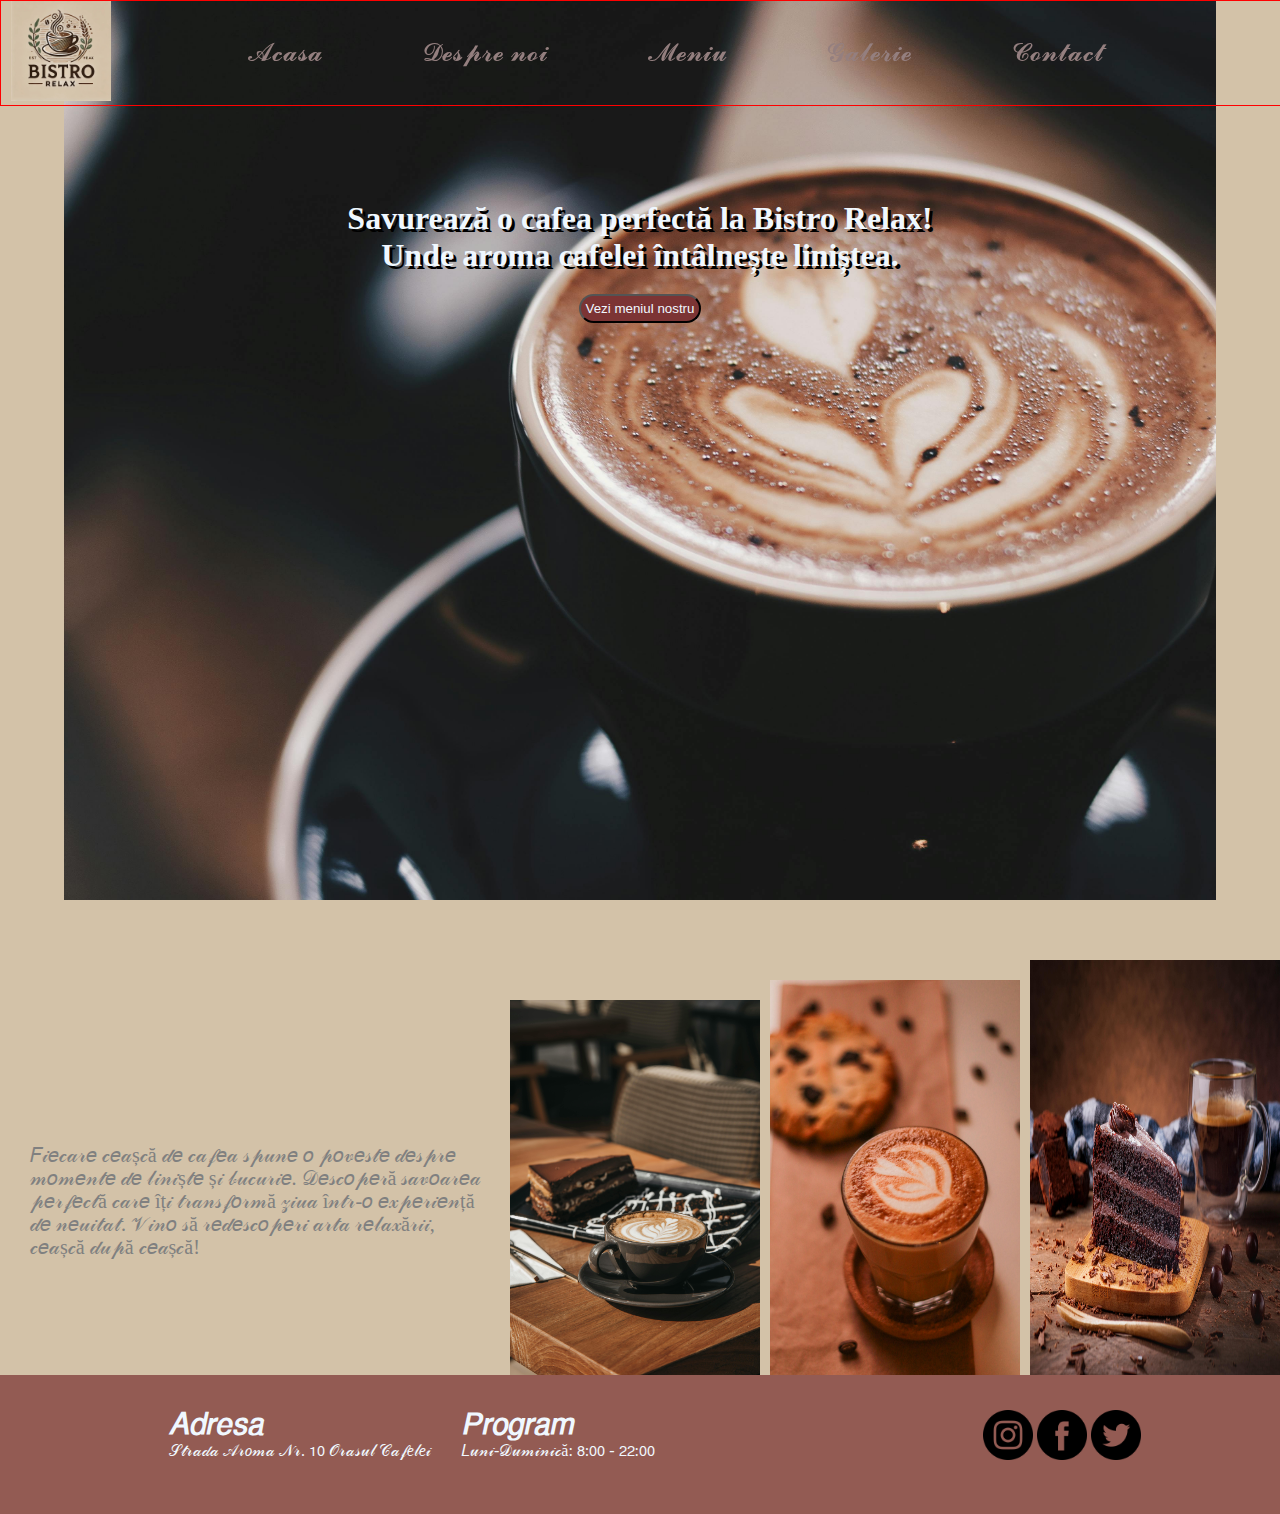
<file: index.html>
<!DOCTYPE html>
<html lang="en">

<head>
    <meta charset="UTF-8">
    <meta name="viewport" content="width=device-width, initial-scale=1.0">
    <title>Bistro Relax</title>
    <link rel="stylesheet" href="./css/style.css">
</head>

<body>

    <header>
        <div class="div_img">
            <img src="./img/pexels-kevinmenajang-982612.jpg" alt="" class="img">
            <div class="titlu">
                <h1>Savurează o cafea perfectă la Bistro Relax!</h1>
                <h1>Unde aroma cafelei întâlnește liniștea.</h1>
                <a href="./meniu.html">
                    <button type="button" class="btn">Vezi meniul nostru</button>
                </a>
            </div>
        </div>
        <div class="container">
            <div class="taskbar_logo">
                <a href="./cafenea.html">
                    <img src="./img/logo cafea.jpg" alt="" class="logo">
                </a>
            </div>
            <div class="taskbar">
                <ol class="list">
                    <li><a href="./cafenea.html" class="links">𝓐𝓬𝓪𝓼𝓪</a></li>
                    <li><a href="./despre_noi.html" class="links">𝓓𝓮𝓼𝓹𝓻𝓮 𝓷𝓸𝓲</a></li>
                    <li><a href="./meniu.html" class="links">𝓜𝓮𝓷𝓲𝓾</a></li>
                    <li><a href="./galerie.html" class="links">𝓖𝓪𝓵𝓮𝓻𝓲𝓮</a></li>
                    <li><a href="./contact.html" class="links">𝓒𝓸𝓷𝓽𝓪𝓬𝓽</a></li>
                </ol>
            </div>
            <div>    
                <button class="button_taskbar">btn</button>
            </div>
        </div>
    </header>

    <main>
        <div class="elements">
            <div class="second_container">
                <h1 class="second_title">𝓓𝓮 𝓬𝓮 𝓼ă 𝓷𝓮 𝓿𝓲𝔃𝓲𝓽𝓮𝔃𝓲!</h1>
                <p class="paragraf">𝐹𝒾𝑒𝒸𝒶𝓇𝑒 𝒸𝑒𝒶ș𝒸ă 𝒹𝑒 𝒸𝒶𝒻𝑒𝒶 𝓈𝓅𝓊𝓃𝑒 𝑜 𝓅𝑜𝓋𝑒𝓈𝓉𝑒 𝒹𝑒𝓈𝓅𝓇𝑒
                    𝓂𝑜𝓂𝑒𝓃𝓉𝑒 𝒹𝑒 𝓁𝒾𝓃𝒾ș𝓉𝑒 ș𝒾 𝒷𝓊𝒸𝓊𝓇𝒾𝑒.
                    𝒟𝑒𝓈𝒸𝑜𝓅𝑒𝓇ă 𝓈𝒶𝓋𝑜𝒶𝓇𝑒𝒶 𝓅𝑒𝓇𝒻𝑒𝒸𝓉ă 𝒸𝒶𝓇𝑒 îț𝒾 𝓉𝓇𝒶𝓃𝓈𝒻𝑜𝓇𝓂ă 𝓏𝒾𝓊𝒶
                    î𝓃𝓉𝓇-𝑜 𝑒𝓍𝓅𝑒𝓇𝒾𝑒𝓃ță 𝒹𝑒 𝓃𝑒𝓊𝒾𝓉𝒶𝓉.
                    𝒱𝒾𝓃𝑜 𝓈ă 𝓇𝑒𝒹𝑒𝓈𝒸𝑜𝓅𝑒𝓇𝒾 𝒶𝓇𝓉𝒶 𝓇𝑒𝓁𝒶𝓍ă𝓇𝒾𝒾, 𝒸𝑒𝒶ș𝒸ă 𝒹𝓊𝓅ă 𝒸𝑒𝒶ș𝒸ă!
                </p>
            </div>
            <div class="div_imgs">
                <img src="./img/cake_two.jpg" alt="" class="imgs">
                <img src="./img/cake_three.jpg" alt="" class="imgs_two">
                <img src="./img/prafitura_unu.jpg" alt="" class="imgs_three">
            </div>
        </div>
    </main>
    <footer>
        <div class="footer_div">
            <div class="div_ads_prg">
                <div class="div_adresa">
                    <h1 class="adresa">𝘈𝘥𝘳𝘦𝘴𝘢</h1>
                    <p>𝒮𝓉𝓇𝒶𝒹𝒶 𝒜𝓇𝑜𝓂𝒶 𝒩𝓇. 𝟣𝟢 𝒪𝓇𝒶𝓈𝓊𝓁 𝒞𝒶𝒻𝑒𝓁𝑒𝒾</p>
                </div>
                <div class="div_program">
                    <h1 class="probram">𝘗𝘳𝘰𝘨𝘳𝘢𝘮</h1>
                    <p>𝐿𝓊𝓃𝒾-𝒟𝓊𝓂𝒾𝓃𝒾𝒸ă: 𝟪:𝟢𝟢 - 𝟤𝟤:𝟢𝟢</p>
                </div>
            </div>
            <div class="div_icons">
                <img src="./img/instagram.png" alt="" class="icons">
                <img src="./img/facebook.png" alt="" class="icons">
                <img src="./img/twitter.png" alt="" class="icons">
            </div>
        </div>


    </footer>



    <script src="./script.js"></script>
</body>

</html>
</file>
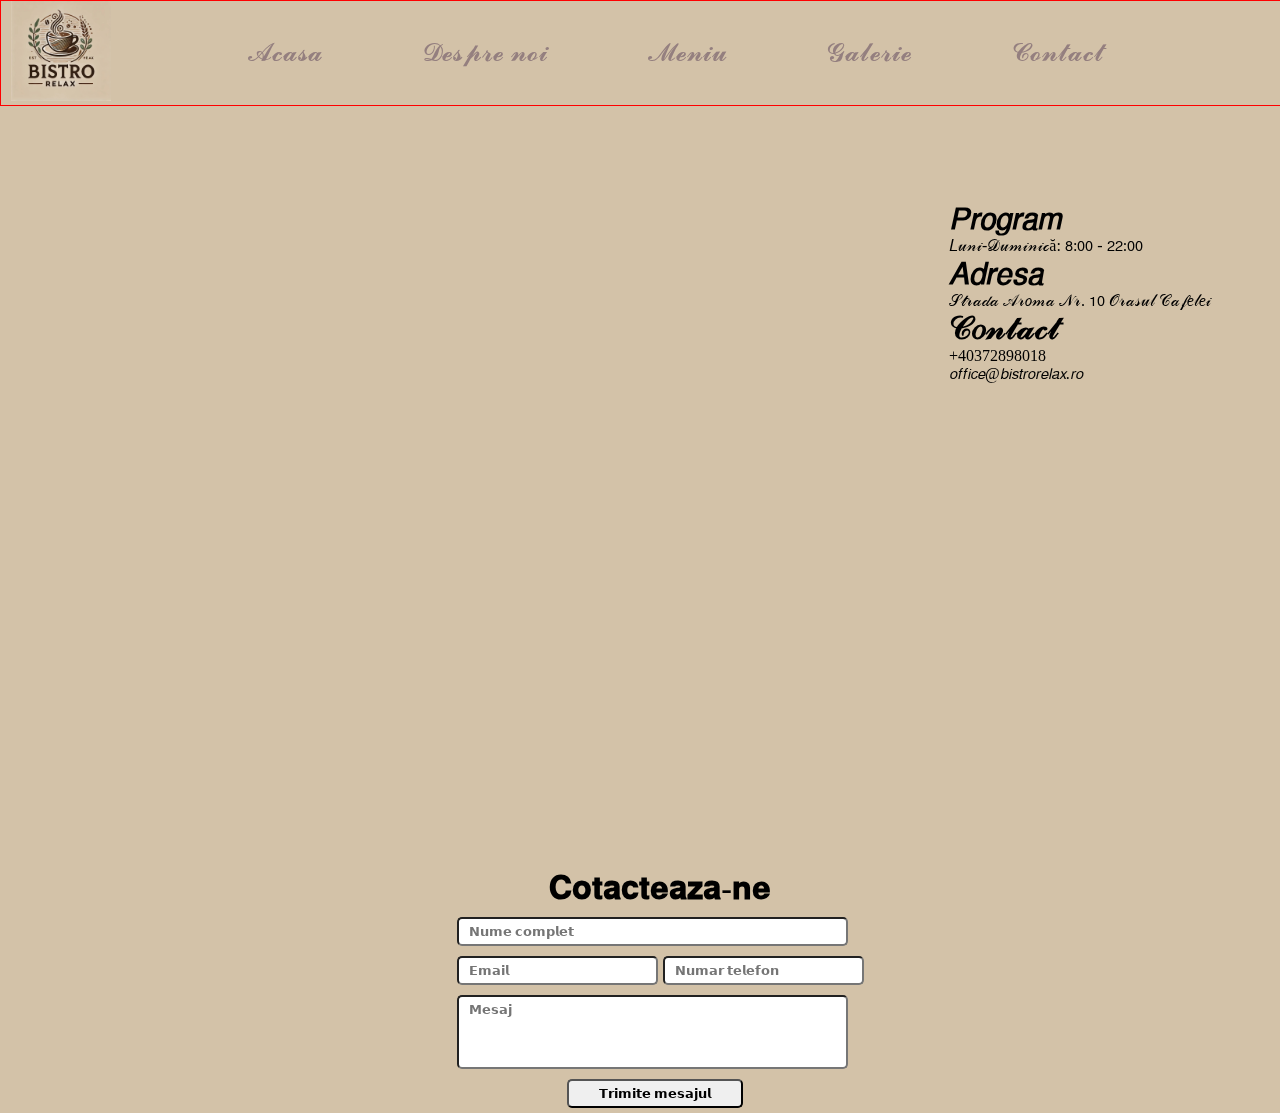
<file: contact.html>
<!DOCTYPE html>
<html lang="en">

<head>
    <meta charset="UTF-8">
    <meta name="viewport" content="width=device-width, initial-scale=1.0">
    <title>Document</title>
    <link rel="stylesheet" href="./css/style.css">
</head>

<body>
    <header>
        <div class="container">
            <div class="taskbar_logo">
                <a href="./cafenea.html">
                    <img src="./img/logo cafea.jpg" alt="" class="logo">
                </a>
            </div>
            <div class="taskbar">
                <ol class="list">
                    <li><a href="./cafenea.html" class="links">𝓐𝓬𝓪𝓼𝓪</a></li>
                    <li><a href="./despre_noi.html" class="links">𝓓𝓮𝓼𝓹𝓻𝓮 𝓷𝓸𝓲</a></li>
                    <li><a href="./meniu.html" class="links">𝓜𝓮𝓷𝓲𝓾</a></li>
                    <li><a href="./galerie.html" class="links">𝓖𝓪𝓵𝓮𝓻𝓲𝓮</a></li>
                    <li><a href="./contact.html" class="links">𝓒𝓸𝓷𝓽𝓪𝓬𝓽</a></li>
                </ol>
            </div>
            <div>    
                <button class="button_taskbar">btn</button>
            </div>
        </div>
    </header>
    <main>
        <div class="div_contact">
        <div class="map">
            <iframe
                src="https://www.google.com/maps/embed?pb=!1m18!1m12!1m3!1d2555.275042964756!2d26.256773776232293!3d47.63994357119291!2m3!1f0!2f0!3f0!3m2!1i1024!2i768!4f13.1!3m3!1m2!1s0x4734fc340519060b%3A0x76182fcdd233edfc!2sBizz%20Caf%C3%A9!5e1!3m2!1sro!2sro!4v1736701703925!5m2!1sro!2sro"
                width="800" height="650" style="border:0;" allowfullscreen="" loading="lazy"
                referrerpolicy="no-referrer-when-downgrade"></iframe>
            <div>
                <div>
                    <h1>𝘗𝘳𝘰𝘨𝘳𝘢𝘮</h1>
                    <p>𝐿𝓊𝓃𝒾-𝒟𝓊𝓂𝒾𝓃𝒾𝒸ă: 𝟪:𝟢𝟢 - 𝟤𝟤:𝟢𝟢</p>
                </div>
                <div>
                    <h1 class="adresa">𝘈𝘥𝘳𝘦𝘴𝘢</h1>
                    <p>𝒮𝓉𝓇𝒶𝒹𝒶 𝒜𝓇𝑜𝓂𝒶 𝒩𝓇. 𝟣𝟢 𝒪𝓇𝒶𝓈𝓊𝓁 𝒞𝒶𝒻𝑒𝓁𝑒𝒾</p>
                </div>
                <div>
                    <h1>𝒞𝑜𝓃𝓉𝒶𝒸𝓉</h1>
                    <p>+40372898018</p>
                    <p>𝘰𝘧𝘧𝘪𝘤𝘦@𝘣𝘪𝘴𝘵𝘳𝘰𝘳𝘦𝘭𝘢𝘹.𝘳𝘰</p>
                </div>
            </div>

        </div>
        <div class="div_container">
            <h1 class="contacteaza-ne">𝐂𝐨𝐭𝐚𝐜𝐭𝐞𝐚𝐳𝐚-𝐧𝐞</h1>
            <div class="inputs">
                <label for="">
                    <div>
                        <input type="text" placeholder="𝗡𝘂𝗺𝗲 𝗰𝗼𝗺𝗽𝗹𝗲𝘁" class="name_input">
                    </div>
                    <div class="email_number">
                        <input type="text" placeholder="𝗘𝗺𝗮𝗶𝗹" class="email">
                        <input type="text" placeholder="𝗡𝘂𝗺𝗮𝗿 𝘁𝗲𝗹𝗲𝗳𝗼𝗻" class="phone">
                    </div>
                    <div class="div_message">
                        <input type="text" placeholder="𝗠𝗲𝘀𝗮𝗷" class="message">
                    </div>
                    <div>
                        <input type="button" value="𝗧𝗿𝗶𝗺𝗶𝘁𝗲 𝗺𝗲𝘀𝗮𝗷𝘂𝗹" class="btn_input">
                    </div>
                </label>
            </div>
        </div>
    </div>
    </main>
    <!-- <footer>
        <div class="footer_div">
            <div class="div_ads_prg">
                <div class="div_adresa">
                    <h1 class="adresa">𝘈𝘥𝘳𝘦𝘴𝘢</h1>
                    <p>𝒮𝓉𝓇𝒶𝒹𝒶 𝒜𝓇𝑜𝓂𝒶 𝒩𝓇. 𝟣𝟢 𝒪𝓇𝒶𝓈𝓊𝓁 𝒞𝒶𝒻𝑒𝓁𝑒𝒾</p>
                </div>
                <div class="div_program">
                    <h1 class="probram">𝘗𝘳𝘰𝘨𝘳𝘢𝘮</h1>
                    <p>𝐿𝓊𝓃𝒾-𝒟𝓊𝓂𝒾𝓃𝒾𝒸ă: 𝟪:𝟢𝟢 - 𝟤𝟤:𝟢𝟢</p>
                </div>
                <div>
                    <h1>𝒞𝑜𝓃𝓉𝒶𝒸𝓉</h1>
                    <p>+40372898018</p>
                    <p>𝘰𝘧𝘧𝘪𝘤𝘦@𝘣𝘪𝘴𝘵𝘳𝘰𝘳𝘦𝘭𝘢𝘹.𝘳𝘰</p>
                </div>
            </div>
            <div class="div_icons">
                <img src="./img/instagram.png" alt="" class="icons">
                <img src="./img/facebook.png" alt="" class="icons">
                <img src="./img/twitter.png" alt="" class="icons">
            </div>
        </div>


    </footer> -->

    <script src="./script.js"></script>
</body>

</html>
</file>
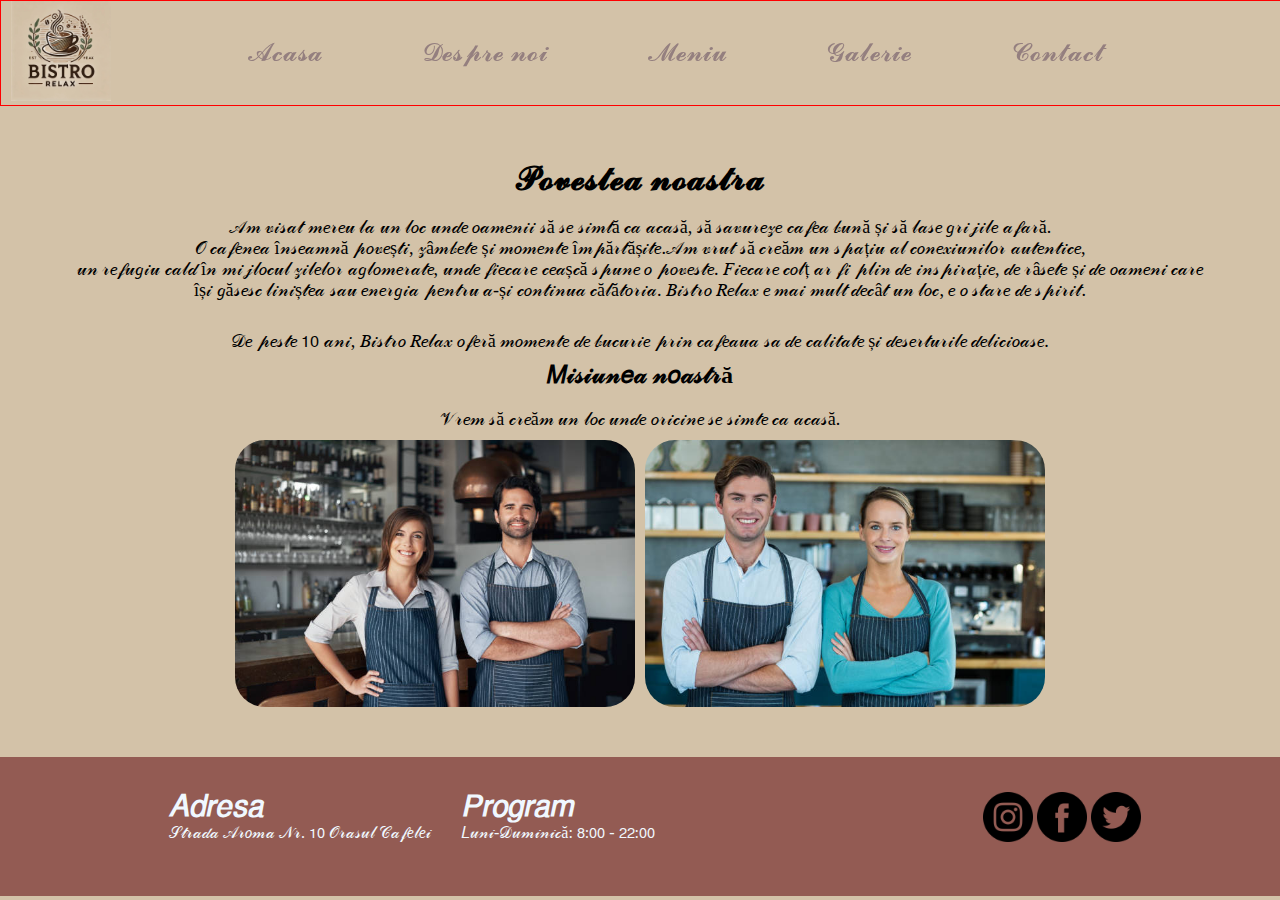
<file: despre_noi.html>
<!DOCTYPE html>
<html lang="en">

<head>
    <meta charset="UTF-8">
    <meta name="viewport" content="width=device-width, initial-scale=1.0">
    <title>Document</title>
    <link rel="stylesheet" href="./css/style.css">
</head>

<body>
    <header>
        <div class="container">
            <div class="taskbar_logo">
                <a href="./cafenea.html">
                    <img src="./img/logo cafea.jpg" alt="" class="logo">
                </a>
            </div>
            <div class="taskbar">
                <ol class="list">
                    <li><a href="./cafenea.html" class="links">𝓐𝓬𝓪𝓼𝓪</a></li>
                    <li><a href="./despre_noi.html" class="links">𝓓𝓮𝓼𝓹𝓻𝓮 𝓷𝓸𝓲</a></li>
                    <li><a href="./meniu.html" class="links">𝓜𝓮𝓷𝓲𝓾</a></li>
                    <li><a href="./galerie.html" class="links">𝓖𝓪𝓵𝓮𝓻𝓲𝓮</a></li>
                    <li><a href="./contact.html" class="links">𝓒𝓸𝓷𝓽𝓪𝓬𝓽</a></li>
                </ol>
            </div>
            <div>    
                <button class="button_taskbar">btn</button>
            </div>
        </div>
            <div class="story">
                <h1 class="title">𝓟𝓸𝓿𝓮𝓼𝓽𝓮𝓪 𝓷𝓸𝓪𝓼𝓽𝓻𝓪</h1>
                <p class="first_paragraph">
                    𝒜𝓂 𝓋𝒾𝓈𝒶𝓉 𝓂𝑒𝓇𝑒𝓊 𝓁𝒶 𝓊𝓃 𝓁𝑜𝒸 𝓊𝓃𝒹𝑒 𝑜𝒶𝓂𝑒𝓃𝒾𝒾 𝓈ă 𝓈𝑒 𝓈𝒾𝓂𝓉ă 𝒸𝒶
                    𝒶𝒸𝒶𝓈ă, 𝓈ă 𝓈𝒶𝓋𝓊𝓇𝑒𝓏𝑒 𝒸𝒶𝒻𝑒𝒶 𝒷𝓊𝓃ă ș𝒾 𝓈ă 𝓁𝒶𝓈𝑒 𝑔𝓇𝒾𝒿𝒾𝓁𝑒 𝒶𝒻𝒶𝓇ă.<br> 𝒪
                    𝒸𝒶𝒻𝑒𝓃𝑒𝒶 î𝓃𝓈𝑒𝒶𝓂𝓃ă 𝓅𝑜𝓋𝑒ș𝓉𝒾, 𝓏â𝓂𝒷𝑒𝓉𝑒 ș𝒾 𝓂𝑜𝓂𝑒𝓃𝓉𝑒
                    î𝓂𝓅ă𝓇𝓉ăș𝒾𝓉𝑒.𝒜𝓂 𝓋𝓇𝓊𝓉 𝓈ă 𝒸𝓇𝑒ă𝓂 𝓊𝓃 𝓈𝓅𝒶ț𝒾𝓊 𝒶𝓁 𝒸𝑜𝓃𝑒𝓍𝒾𝓊𝓃𝒾𝓁𝑜𝓇
                    𝒶𝓊𝓉𝑒𝓃𝓉𝒾𝒸𝑒,<br> 𝓊𝓃 𝓇𝑒𝒻𝓊𝑔𝒾𝓊 𝒸𝒶𝓁𝒹 î𝓃 𝓂𝒾𝒿𝓁𝑜𝒸𝓊𝓁 𝓏𝒾𝓁𝑒𝓁𝑜𝓇
                    𝒶𝑔𝓁𝑜𝓂𝑒𝓇𝒶𝓉𝑒, 𝓊𝓃𝒹𝑒 𝒻𝒾𝑒𝒸𝒶𝓇𝑒 𝒸𝑒𝒶ș𝒸ă 𝓈𝓅𝓊𝓃𝑒 𝑜 𝓅𝑜𝓋𝑒𝓈𝓉𝑒.
                    𝐹𝒾𝑒𝒸𝒶𝓇𝑒 𝒸𝑜𝓁ț 𝒶𝓇 𝒻𝒾 𝓅𝓁𝒾𝓃 𝒹𝑒 𝒾𝓃𝓈𝓅𝒾𝓇𝒶ț𝒾𝑒, 𝒹𝑒 𝓇â𝓈𝑒𝓉𝑒 ș𝒾 𝒹𝑒
                    𝑜𝒶𝓂𝑒𝓃𝒾 𝒸𝒶𝓇𝑒<br> îș𝒾 𝑔ă𝓈𝑒𝓈𝒸 𝓁𝒾𝓃𝒾ș𝓉𝑒𝒶 𝓈𝒶𝓊 𝑒𝓃𝑒𝓇𝑔𝒾𝒶 𝓅𝑒𝓃𝓉𝓇𝓊 𝒶-ș𝒾
                    𝒸𝑜𝓃𝓉𝒾𝓃𝓊𝒶 𝒸ă𝓁ă𝓉𝑜𝓇𝒾𝒶. 𝐵𝒾𝓈𝓉𝓇𝑜 𝑅𝑒𝓁𝒶𝓍 𝑒 𝓂𝒶𝒾 𝓂𝓊𝓁𝓉 𝒹𝑒𝒸â𝓉 𝓊𝓃 𝓁𝑜𝒸,
                    𝑒 𝑜 𝓈𝓉𝒶𝓇𝑒 𝒹𝑒 𝓈𝓅𝒾𝓇𝒾𝓉.</p>
                <p class="second_paragraph">𝒟𝑒 𝓅𝑒𝓈𝓉𝑒 𝟣𝟢 𝒶𝓃𝒾, 𝐵𝒾𝓈𝓉𝓇𝑜 𝑅𝑒𝓁𝒶𝓍 𝑜𝒻𝑒𝓇ă
                    𝓂𝑜𝓂𝑒𝓃𝓉𝑒 𝒹𝑒 𝒷𝓊𝒸𝓊𝓇𝒾𝑒 𝓅𝓇𝒾𝓃 𝒸𝒶𝒻𝑒𝒶𝓊𝒶 𝓈𝒶 𝒹𝑒 𝒸𝒶𝓁𝒾𝓉𝒶𝓉𝑒 ș𝒾
                    𝒹𝑒𝓈𝑒𝓇𝓉𝓊𝓇𝒾𝓁𝑒 𝒹𝑒𝓁𝒾𝒸𝒾𝑜𝒶𝓈𝑒.</p>
                <h2 class="title">𝑀𝒾𝓈𝒾𝓊𝓃𝑒𝒶 𝓃𝑜𝒶𝓈𝓉𝓇ă</h2>
                <p class="first_paragraph">𝒱𝓇𝑒𝓂 𝓈ă 𝒸𝓇𝑒ă𝓂 𝓊𝓃 𝓁𝑜𝒸 𝓊𝓃𝒹𝑒 𝑜𝓇𝒾𝒸𝒾𝓃𝑒 𝓈𝑒 𝓈𝒾𝓂𝓉𝑒
                    𝒸𝒶 𝒶𝒸𝒶𝓈ă.</p>
                <div class="div_barist_img">
                    <img src="./despre noi img/group 1.jpg" alt="" class="img_barist">
                    <img src="./despre noi img/group 2.jpg" alt="" class="img_barist">
                </div>
            </div>
        </div>
    </header>


    <footer>
        <div class="footer_div">
            <div class="div_ads_prg">
                <div class="div_adresa">
                    <h1 class="adresa">𝘈𝘥𝘳𝘦𝘴𝘢</h1>
                    <p>𝒮𝓉𝓇𝒶𝒹𝒶 𝒜𝓇𝑜𝓂𝒶 𝒩𝓇. 𝟣𝟢 𝒪𝓇𝒶𝓈𝓊𝓁 𝒞𝒶𝒻𝑒𝓁𝑒𝒾</p>
                </div>
                <div class="div_program">
                    <h1 class="probram">𝘗𝘳𝘰𝘨𝘳𝘢𝘮</h1>
                    <p>𝐿𝓊𝓃𝒾-𝒟𝓊𝓂𝒾𝓃𝒾𝒸ă: 𝟪:𝟢𝟢 - 𝟤𝟤:𝟢𝟢</p>
                </div>
            </div>
            <div class="div_icons">
                <img src="./img/instagram.png" alt="" class="icons">
                <img src="./img/facebook.png" alt="" class="icons">
                <img src="./img/twitter.png" alt="" class="icons">
            </div>
        </div>


    </footer>
    <script src="./script.js"></script>
</body>

</html>
</file>
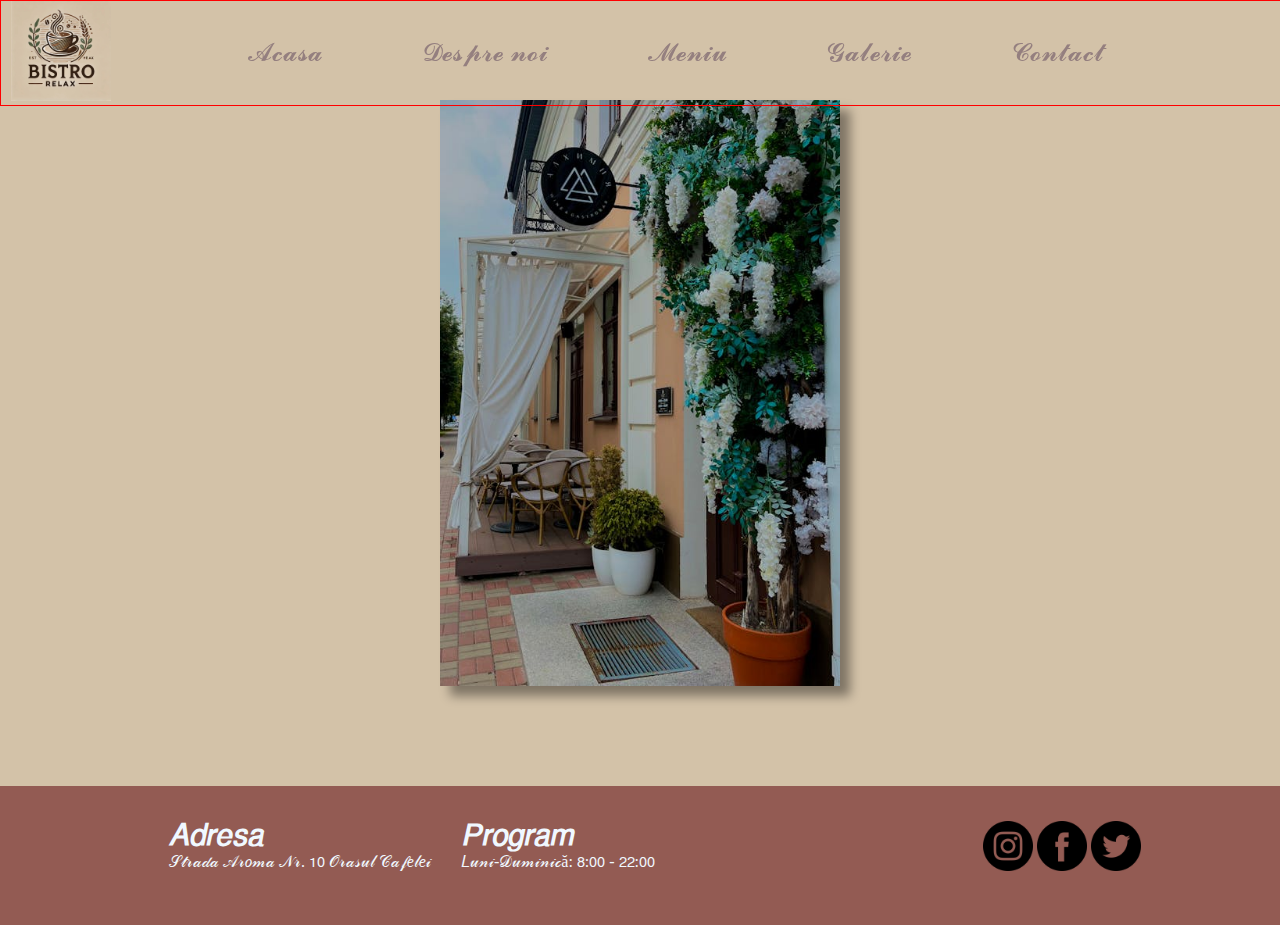
<file: galerie.html>
<!DOCTYPE html>
<html lang="en">

<head>
    <meta charset="UTF-8">
    <meta name="viewport" content="width=device-width, initial-scale=1.0">
    <title>Document</title>
    <link rel="stylesheet" href="./css/style.css">
</head>

<body>
    <header>
        <div class="container">
            <div class="taskbar_logo">
                <a href="./cafenea.html">
                    <img src="./img/logo cafea.jpg" alt="" class="logo">
                </a>
            </div>
            <div class="taskbar">
                <ol class="list">
                    <li><a href="./cafenea.html" class="links">𝓐𝓬𝓪𝓼𝓪</a></li>
                    <li><a href="./despre_noi.html" class="links">𝓓𝓮𝓼𝓹𝓻𝓮 𝓷𝓸𝓲</a></li>
                    <li><a href="./meniu.html" class="links">𝓜𝓮𝓷𝓲𝓾</a></li>
                    <li><a href="./galerie.html" class="links">𝓖𝓪𝓵𝓮𝓻𝓲𝓮</a></li>
                    <li><a href="./contact.html" class="links">𝓒𝓸𝓷𝓽𝓪𝓬𝓽</a></li>
                </ol>
            </div>
            <div>    
                <button class="button_taskbar">btn</button>
            </div>
        </div>
        <div title="Faceti click pe imagine pentru a vedea galeria noastra" class="poze_div">
            <img class="poze"
              alt="" 
              src="./galerie/coffe_shop.jpeg"  
              id="imgClickAndChange"
              
          />
        </div>

    </header>
    <footer>
        <div class="footer_div">
            <div class="div_ads_prg">
                <div class="div_adresa">
                    <h1 class="adresa">𝘈𝘥𝘳𝘦𝘴𝘢</h1>
                    <p>𝒮𝓉𝓇𝒶𝒹𝒶 𝒜𝓇𝑜𝓂𝒶 𝒩𝓇. 𝟣𝟢 𝒪𝓇𝒶𝓈𝓊𝓁 𝒞𝒶𝒻𝑒𝓁𝑒𝒾</p>
                </div>
                <div class="div_program">
                    <h1 class="probram">𝘗𝘳𝘰𝘨𝘳𝘢𝘮</h1>
                    <p>𝐿𝓊𝓃𝒾-𝒟𝓊𝓂𝒾𝓃𝒾𝒸ă: 𝟪:𝟢𝟢 - 𝟤𝟤:𝟢𝟢</p>
                </div>
            </div>
            <div class="div_icons">
                <img src="./img/instagram.png" alt="" class="icons">
                <img src="./img/facebook.png" alt="" class="icons">
                <img src="./img/twitter.png" alt="" class="icons">
            </div>
        </div>


    </footer>
    <script src="./galerie.js"></script>
</body>

</html>
</file>
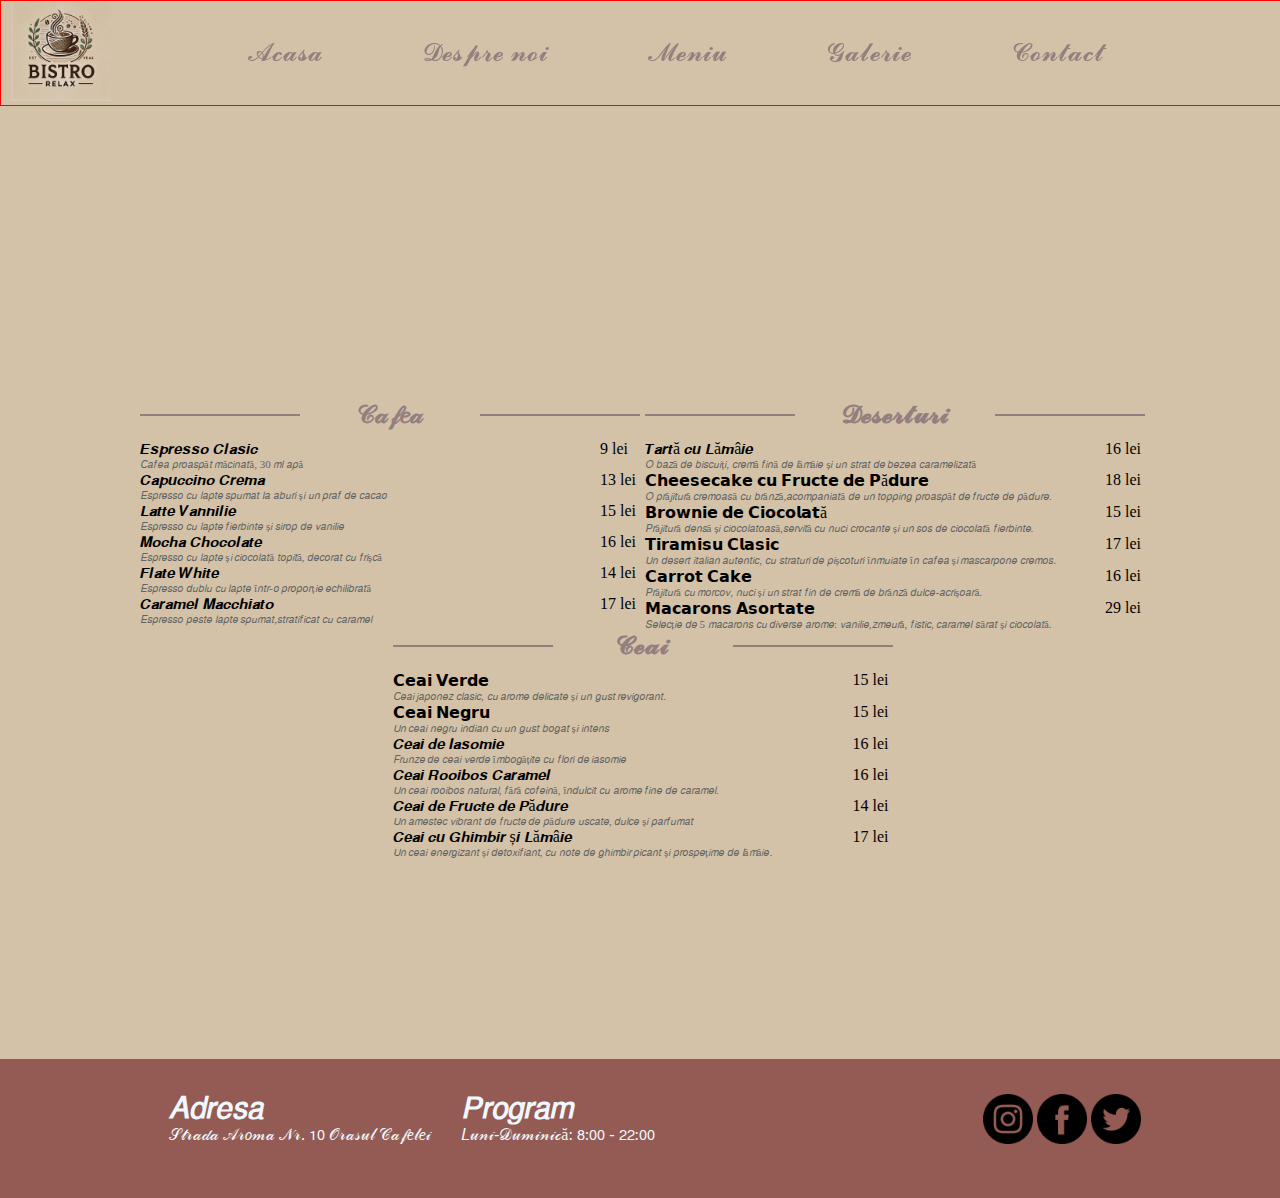
<file: meniu.html>
<!DOCTYPE html>
<html lang="en">

<head>
    <meta charset="UTF-8">
    <meta name="viewport" content="width=device-width, initial-scale=1.0">
    <title>Document</title>
    <link rel="stylesheet" href="./css/style.css">
</head>

<body>
    <header>
        <div class="container">
            <div class="taskbar_logo">
                <a href="./cafenea.html">
                    <img src="./img/logo cafea.jpg" alt="" class="logo">
                </a>
            </div>
            <div class="taskbar">
                <ol class="list">
                    <li><a href="./cafenea.html" class="links">𝓐𝓬𝓪𝓼𝓪</a></li>
                    <li><a href="./despre_noi.html" class="links">𝓓𝓮𝓼𝓹𝓻𝓮 𝓷𝓸𝓲</a></li>
                    <li><a href="./meniu.html" class="links">𝓜𝓮𝓷𝓲𝓾</a></li>
                    <li><a href="./galerie.html" class="links">𝓖𝓪𝓵𝓮𝓻𝓲𝓮</a></li>
                    <li><a href="./contact.html" class="links">𝓒𝓸𝓷𝓽𝓪𝓬𝓽</a></li>
                </ol>
            </div>
            <div>    
                <button class="button_taskbar">btn</button>
            </div>
        </div>

            <!-- <main> -->
            <div class="container_menu">
                <div class="product">
                    <div class="first_menu">
                        <div class="hr-lines-left"></div>
                        <h2 class="hr-lines">𝒞𝒶𝒻𝑒𝒶</h2>
                        <div class="hr-lines-right"></div>
                    </div>
                    <div class="row">
                        <div class="column">
                            <p class="">𝙀𝙨𝙥𝙧𝙚𝙨𝙨𝙤 𝘾𝙡𝙖𝙨𝙞𝙘 </p>
                            <p class="paragraph">𝘊𝘢𝘧𝘦𝘢 𝘱𝘳𝘰𝘢𝘴𝘱ă𝘵 𝘮ă𝘤𝘪𝘯𝘢𝘵ă, 30 𝘮𝘭 𝘢𝘱ă</p>
                        </div>
                        <p class="price"> 9 lei</p>
                    </div>
                    <div class="row">
                        <div class="column">
                            <p >𝘾𝙖𝙥𝙪𝙘𝙘𝙞𝙣𝙤 𝘾𝙧𝙚𝙢𝙖</p>
                            <p class="paragraph">𝘌𝘴𝘱𝘳𝘦𝘴𝘴𝘰 𝘤𝘶 𝘭𝘢𝘱𝘵𝘦 𝘴𝘱𝘶𝘮𝘢𝘵 𝘭𝘢 𝘢𝘣𝘶𝘳𝘪 ș𝘪 𝘶𝘯 𝘱𝘳𝘢𝘧 𝘥𝘦 𝘤𝘢𝘤𝘢𝘰</p>
                        </div>
                        <p class="price">13 lei</p>
                    </div>
                    <div class="row">
                        <div class="column">
                            <p class="">𝙇𝙖𝙩𝙩𝙚 𝙑𝙖𝙣𝙣𝙞𝙡𝙞𝙚</p>
                            <p class="paragraph">𝘌𝘴𝘱𝘳𝘦𝘴𝘴𝘰 𝘤𝘶 𝘭𝘢𝘱𝘵𝘦 𝘧𝘪𝘦𝘳𝘣𝘪𝘯𝘵𝘦 ș𝘪 𝘴𝘪𝘳𝘰𝘱 𝘥𝘦 𝘷𝘢𝘯𝘪𝘭𝘪𝘦</p>
                        </div>
                        <p class="price"> 15 lei</p>
                        
                    </div>
                    <div  class="row">
                        <div class="column">
                            <p class="">𝙈𝙤𝙘𝙝𝙖 𝘾𝙝𝙤𝙘𝙤𝙡𝙖𝙩𝙚</p>
                            <p class="paragraph">𝘌𝘴𝘱𝘳𝘦𝘴𝘴𝘰 𝘤𝘶 𝘭𝘢𝘱𝘵𝘦 ș𝘪 𝘤𝘪𝘰𝘤𝘰𝘭𝘢𝘵ă 𝘵𝘰𝘱𝘪𝘵ă, 𝘥𝘦𝘤𝘰𝘳𝘢𝘵 𝘤𝘶 𝘧𝘳𝘪ș𝘤ă</p>
                        </div>
                        <p class="price">16 lei</p>
                        
                    </div>
                    <div  class="row">
                        <div class="column">
                            <p class="">𝙁𝙡𝙖𝙩𝙚 𝙒𝙝𝙞𝙩𝙚</p>
                            <p class="paragraph">𝘌𝘴𝘱𝘳𝘦𝘴𝘴𝘰 𝘥𝘶𝘣𝘭𝘶 𝘤𝘶 𝘭𝘢𝘱𝘵𝘦 î𝘯𝘵𝘳-𝘰 𝘱𝘳𝘰𝘱𝘰𝘳ț𝘪𝘦 𝘦𝘤𝘩𝘪𝘭𝘪𝘣𝘳𝘢𝘵ă</p>
                        </div>
                        <p class="price">14 lei</p>
                       
                    </div>
                    <div class="row">
                        <div class="column">
                            <p class="">𝘾𝙖𝙧𝙖𝙢𝙚𝙡 𝙈𝙖𝙘𝙘𝙝𝙞𝙖𝙩𝙤</p>
                            <p class="paragraph"> 𝘌𝘴𝘱𝘳𝘦𝘴𝘴𝘰 𝘱𝘦𝘴𝘵𝘦 𝘭𝘢𝘱𝘵𝘦 𝘴𝘱𝘶𝘮𝘢𝘵,𝘴𝘵𝘳𝘢𝘵𝘪𝘧𝘪𝘤𝘢𝘵 𝘤𝘶 𝘤𝘢𝘳𝘢𝘮𝘦𝘭</p>
                        </div>
                        <p class="price">17 lei</p>
                        
                    </div>
                </div>
                <div class="product">
                    <div class="first_menu">
                        <div class="hr-lines-left-second"></div>
                        <h2 class="hr-lines">𝓓𝓮𝓼𝓮𝓻𝓽𝓾𝓻𝓲</h2>
                        <div class="hr-lines-right-second"></div>
                    </div>
                    <div class="row">
                        <div class="column">
                            <p class="">𝙏𝙖𝙧𝙩ă 𝙘𝙪 𝙇ă𝙢â𝙞𝙚</p>
                            <p class="paragraph">𝘖 𝘣𝘢𝘻ă 𝘥𝘦 𝘣𝘪𝘴𝘤𝘶𝘪ț𝘪, 𝘤𝘳𝘦𝘮ă 𝘧𝘪𝘯ă 𝘥𝘦 𝘭ă𝘮â𝘪𝘦 ș𝘪 𝘶𝘯 𝘴𝘵𝘳𝘢𝘵 𝘥𝘦 𝘣𝘦𝘻𝘦𝘢 𝘤𝘢𝘳𝘢𝘮𝘦𝘭𝘪𝘻𝘢𝘵ă</p>
                        </div>
                        <p class="price"> 16 lei</p>
                    </div>
                    <div class="row">
                        <div class="column">
                            <p class="">𝗖𝗵𝗲𝗲𝘀𝗲𝗰𝗮𝗸𝗲 𝗰𝘂 𝗙𝗿𝘂𝗰𝘁𝗲 𝗱𝗲 𝗣ă𝗱𝘂𝗿𝗲</p>
                            <p class="paragraph">𝘖 𝘱𝘳ă𝘫𝘪𝘵𝘶𝘳ă 𝘤𝘳𝘦𝘮𝘰𝘢𝘴ă 𝘤𝘶 𝘣𝘳â𝘯𝘻ă,𝘢𝘤𝘰𝘮𝘱𝘢𝘯𝘪𝘢𝘵ă 𝘥𝘦 𝘶𝘯 𝘵𝘰𝘱𝘱𝘪𝘯𝘨 𝘱𝘳𝘰𝘢𝘴𝘱ă𝘵 𝘥𝘦 𝘧𝘳𝘶𝘤𝘵𝘦 𝘥𝘦 𝘱ă𝘥𝘶𝘳𝘦.</p>
                        </div>
                        <p class="price">18 lei</p>
                        
                    </div>
                    <div class="row">
                        <div class="column">
                            <p class="">𝗕𝗿𝗼𝘄𝗻𝗶𝗲 𝗱𝗲 𝗖𝗶𝗼𝗰𝗼𝗹𝗮𝘁ă</p>
                            <p class="paragraph">𝘗𝘳ă𝘫𝘪𝘵𝘶𝘳ă 𝘥𝘦𝘯𝘴ă ș𝘪 𝘤𝘪𝘰𝘤𝘰𝘭𝘢𝘵𝘰𝘢𝘴ă,𝘴𝘦𝘳𝘷𝘪𝘵ă 𝘤𝘶 𝘯𝘶𝘤𝘪 𝘤𝘳𝘰𝘤𝘢𝘯𝘵𝘦 ș𝘪 𝘶𝘯 𝘴𝘰𝘴 𝘥𝘦 𝘤𝘪𝘰𝘤𝘰𝘭𝘢𝘵ă 𝘧𝘪𝘦𝘳𝘣𝘪𝘯𝘵𝘦.</p>
                        </div>
                        <p class="price"> 15 lei</p>
                        
                    </div>
                    <div class="row">
                        <div class="column">
                            <p class="">𝗧𝗶𝗿𝗮𝗺𝗶𝘀𝘂 𝗖𝗹𝗮𝘀𝗶𝗰</p>
                            <p class="paragraph">𝘜𝘯 𝘥𝘦𝘴𝘦𝘳𝘵 𝘪𝘵𝘢𝘭𝘪𝘢𝘯 𝘢𝘶𝘵𝘦𝘯𝘵𝘪𝘤, 𝘤𝘶 𝘴𝘵𝘳𝘢𝘵𝘶𝘳𝘪 𝘥𝘦 𝘱𝘪ș𝘤𝘰𝘵𝘶𝘳𝘪 î𝘯𝘮𝘶𝘪𝘢𝘵𝘦 î𝘯 𝘤𝘢𝘧𝘦𝘢 ș𝘪 𝘮𝘢𝘴𝘤𝘢𝘳𝘱𝘰𝘯𝘦 𝘤𝘳𝘦𝘮𝘰𝘴.</p>
                        </div>
                        <p class="price">17 lei</p>
                    </div>
                    <div class="row">
                        <div class="column">
                            <p class="">𝗖𝗮𝗿𝗿𝗼𝘁 𝗖𝗮𝗸𝗲</p>
                            <p class="paragraph">𝘗𝘳ă𝘫𝘪𝘵𝘶𝘳ă 𝘤𝘶 𝘮𝘰𝘳𝘤𝘰𝘷, 𝘯𝘶𝘤𝘪 ș𝘪 𝘶𝘯 𝘴𝘵𝘳𝘢𝘵 𝘧𝘪𝘯 𝘥𝘦 𝘤𝘳𝘦𝘮ă 𝘥𝘦 𝘣𝘳â𝘯𝘻ă 𝘥𝘶𝘭𝘤𝘦-𝘢𝘤𝘳𝘪ș𝘰𝘢𝘳ă.</p>
                        </div>
                        <p class="price">16 lei</p>
                    </div>
                    <div class="row">
                        <div class="column">
                            <p class="">𝗠𝗮𝗰𝗮𝗿𝗼𝗻𝘀 𝗔𝘀𝗼𝗿𝘁𝗮𝘁𝗲</p>
                            <p class="paragraph"> 𝘚𝘦𝘭𝘦𝘤ț𝘪𝘦 𝘥𝘦 5 𝘮𝘢𝘤𝘢𝘳𝘰𝘯𝘴 𝘤𝘶 𝘥𝘪𝘷𝘦𝘳𝘴𝘦 𝘢𝘳𝘰𝘮𝘦: 𝘷𝘢𝘯𝘪𝘭𝘪𝘦,𝘻𝘮𝘦𝘶𝘳ă, 𝘧𝘪𝘴𝘵𝘪𝘤, 𝘤𝘢𝘳𝘢𝘮𝘦𝘭 𝘴ă𝘳𝘢𝘵 ș𝘪 𝘤𝘪𝘰𝘤𝘰𝘭𝘢𝘵ă.</p>
                        </div>
                        <p class="price">29 lei</p>
                    </div>
                </div>
                <div class="product">
                    <div class="first_menu">
                        <div class="hr-lines-left"></div>
                        <h2 class="hr-lines">𝓒𝓮𝓪𝓲</h2>
                        <div class="hr-lines-right"></div>
                    </div>
                    <div class="row">
                        <div class="column">
                            <p class="">𝗖𝗲𝗮𝗶 𝗩𝗲𝗿𝗱𝗲</p>
                            <p class="paragraph">𝘊𝘦𝘢𝘪 𝘫𝘢𝘱𝘰𝘯𝘦𝘻 𝘤𝘭𝘢𝘴𝘪𝘤, 𝘤𝘶 𝘢𝘳𝘰𝘮𝘦 𝘥𝘦𝘭𝘪𝘤𝘢𝘵𝘦 ș𝘪 𝘶𝘯 𝘨𝘶𝘴𝘵 𝘳𝘦𝘷𝘪𝘨𝘰𝘳𝘢𝘯𝘵.</p>
                        </div>
                        <p class="price"> 15 lei</p>
                    </div>
                    <div class="row">
                        <div class="column">
                            <p class="">𝗖𝗲𝗮𝗶 𝗡𝗲𝗴𝗿𝘂</p>
                            <p class="paragraph">𝘜𝘯 𝘤𝘦𝘢𝘪 𝘯𝘦𝘨𝘳𝘶 𝘪𝘯𝘥𝘪𝘢𝘯 𝘤𝘶 𝘶𝘯 𝘨𝘶𝘴𝘵 𝘣𝘰𝘨𝘢𝘵 ș𝘪 𝘪𝘯𝘵𝘦𝘯𝘴</p>
                        </div>
                        <p class="price">15 lei</p>
                    </div>
                    <div class="row">
                        <div class="column">
                            <p class="">𝘾𝙚𝙖𝙞 𝙙𝙚 𝙄𝙖𝙨𝙤𝙢𝙞𝙚</p>
                            <p class="paragraph">𝘍𝘳𝘶𝘯𝘻𝘦 𝘥𝘦 𝘤𝘦𝘢𝘪 𝘷𝘦𝘳𝘥𝘦 î𝘮𝘣𝘰𝘨ăț𝘪𝘵𝘦 𝘤𝘶 𝘧𝘭𝘰𝘳𝘪 𝘥𝘦 𝘪𝘢𝘴𝘰𝘮𝘪𝘦</p>
                        </div>
                        <p class="price"> 16 lei</p>
                    </div>
                    <div class="row">
                        <div class="column">
                            <p class="">𝘾𝙚𝙖𝙞 𝙍𝙤𝙤𝙞𝙗𝙤𝙨 𝘾𝙖𝙧𝙖𝙢𝙚𝙡</p>
                            <p class="paragraph">𝘜𝘯 𝘤𝘦𝘢𝘪 𝘳𝘰𝘰𝘪𝘣𝘰𝘴 𝘯𝘢𝘵𝘶𝘳𝘢𝘭, 𝘧ă𝘳ă 𝘤𝘰𝘧𝘦𝘪𝘯ă, î𝘯𝘥𝘶𝘭𝘤𝘪𝘵 𝘤𝘶 𝘢𝘳𝘰𝘮𝘦 𝘧𝘪𝘯𝘦 𝘥𝘦 𝘤𝘢𝘳𝘢𝘮𝘦𝘭.</p>
                        </div>
                        <p class="price">16 lei</p>
                    </div>
                    <div class="row">
                        <div class="column">
                            <p class="">𝘾𝙚𝙖𝙞 𝙙𝙚 𝙁𝙧𝙪𝙘𝙩𝙚 𝙙𝙚 𝙋ă𝙙𝙪𝙧𝙚</p>
                            <p class="paragraph">𝘜𝘯 𝘢𝘮𝘦𝘴𝘵𝘦𝘤 𝘷𝘪𝘣𝘳𝘢𝘯𝘵 𝘥𝘦 𝘧𝘳𝘶𝘤𝘵𝘦 𝘥𝘦 𝘱ă𝘥𝘶𝘳𝘦 𝘶𝘴𝘤𝘢𝘵𝘦, 𝘥𝘶𝘭𝘤𝘦 ș𝘪 𝘱𝘢𝘳𝘧𝘶𝘮𝘢𝘵</p>
                        </div>
                        <p class="price">14 lei</p>
                    </div>
                    <div class="row">
                        <div class="column">
                            <p class="">𝘾𝙚𝙖𝙞 𝙘𝙪 𝙂𝙝𝙞𝙢𝙗𝙞𝙧 ș𝙞 𝙇ă𝙢â𝙞𝙚</p>
                            <p class="paragraph">𝘜𝘯 𝘤𝘦𝘢𝘪 𝘦𝘯𝘦𝘳𝘨𝘪𝘻𝘢𝘯𝘵 ș𝘪 𝘥𝘦𝘵𝘰𝘹𝘪𝘧𝘪𝘢𝘯𝘵, 𝘤𝘶 𝘯𝘰𝘵𝘦 𝘥𝘦 𝘨𝘩𝘪𝘮𝘣𝘪𝘳 𝘱𝘪𝘤𝘢𝘯𝘵 ș𝘪 𝘱𝘳𝘰𝘴𝘱𝘦ț𝘪𝘮𝘦 𝘥𝘦 𝘭ă𝘮â𝘪𝘦. </p>
                        </div>
                        <p class="price">17 lei</p>
                        
                    </div>
                </div>
            </div>



    </header>
    <!-- </main> -->
    <footer>
        <div class="footer_div">
            <div class="div_ads_prg">
                <div class="div_adresa">
                    <h1 class="adresa">𝘈𝘥𝘳𝘦𝘴𝘢</h1>
                    <p>𝒮𝓉𝓇𝒶𝒹𝒶 𝒜𝓇𝑜𝓂𝒶 𝒩𝓇. 𝟣𝟢 𝒪𝓇𝒶𝓈𝓊𝓁 𝒞𝒶𝒻𝑒𝓁𝑒𝒾</p>
                </div>
                <div class="div_program">
                    <h1 class="probram">𝘗𝘳𝘰𝘨𝘳𝘢𝘮</h1>
                    <p>𝐿𝓊𝓃𝒾-𝒟𝓊𝓂𝒾𝓃𝒾𝒸ă: 𝟪:𝟢𝟢 - 𝟤𝟤:𝟢𝟢</p>
                </div>
            </div>
            <div class="div_icons">
                <img src="./img/instagram.png" alt="" class="icons">
                <img src="./img/facebook.png" alt="" class="icons">
                <img src="./img/twitter.png" alt="" class="icons">
            </div>
        </div>


    </footer>
    <script type="module" src="./script.js"></script>
</body>

</html>
</file>
<file: css/style.css>
@import "app.css";
@import "header.css";
@import "main_index.css";
@import "footer.css";
@import "despre_noi.css";
@import "meniu.css";
</file>
